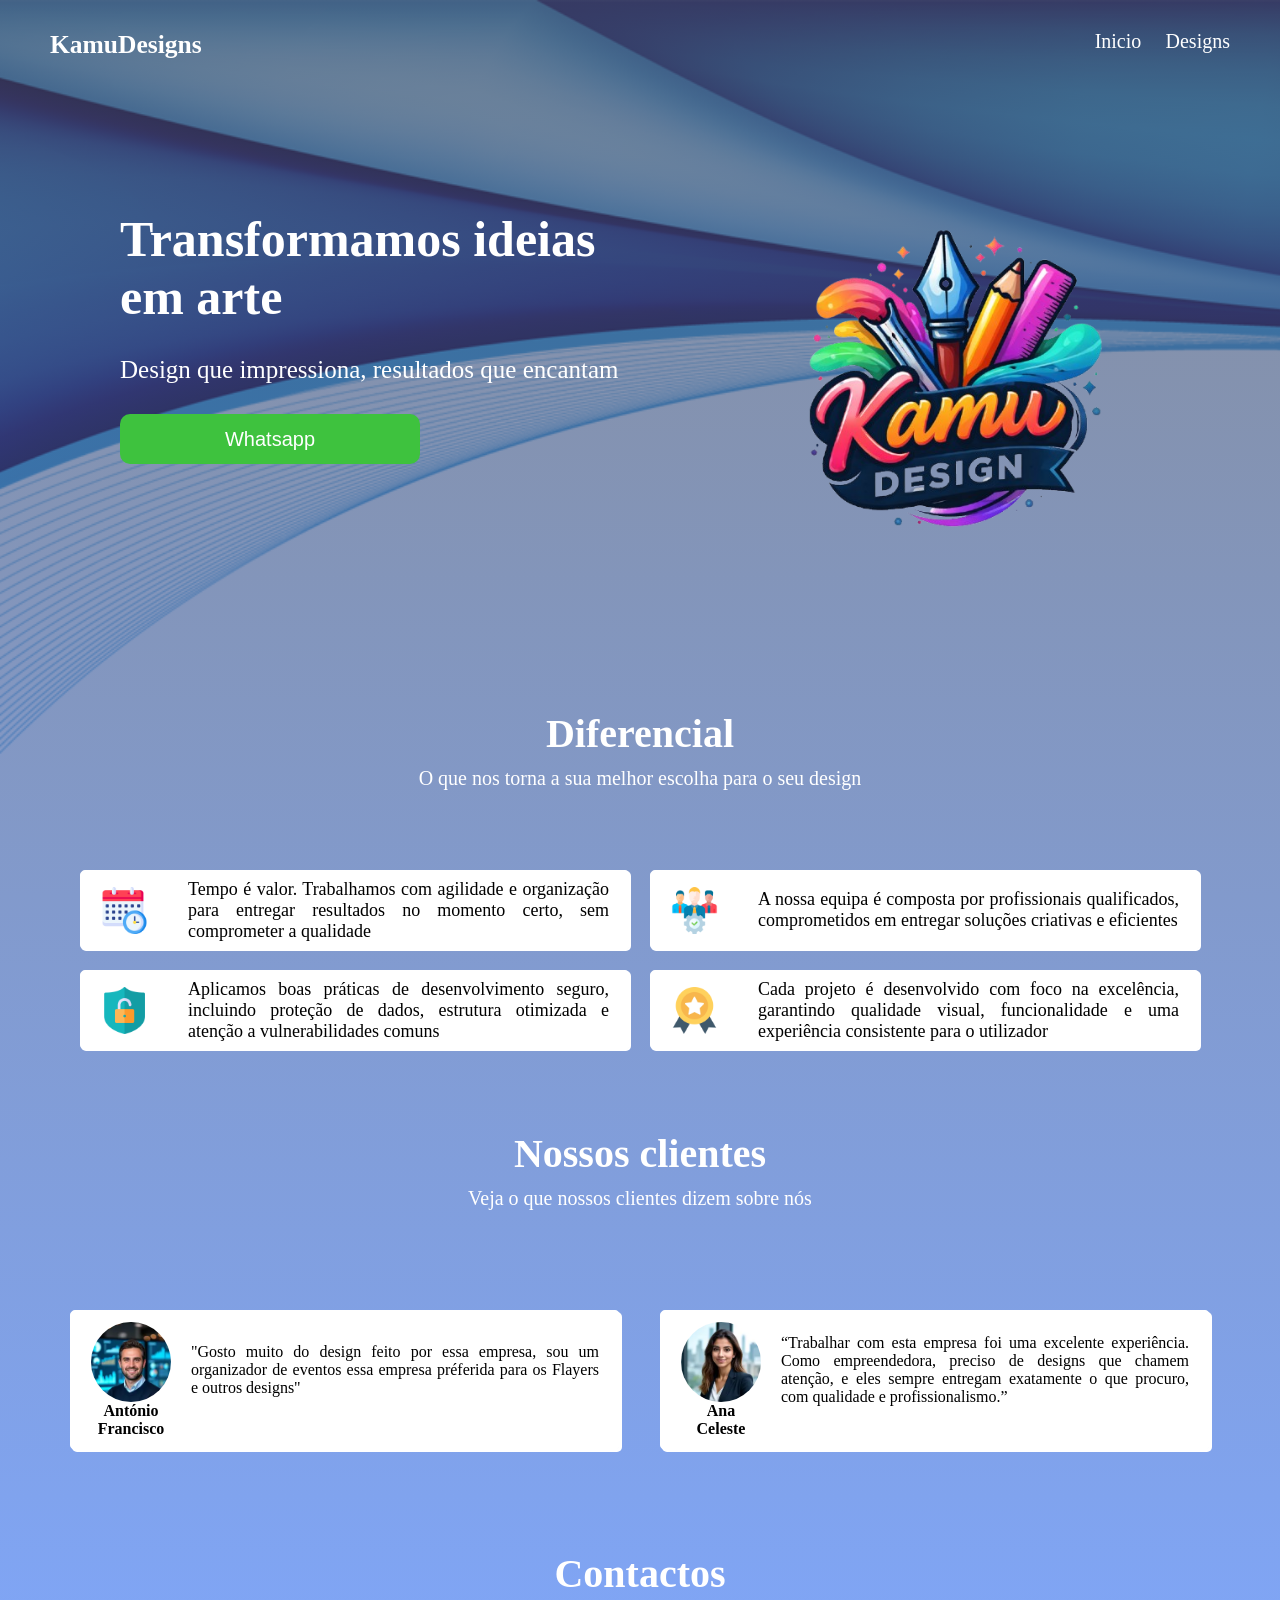
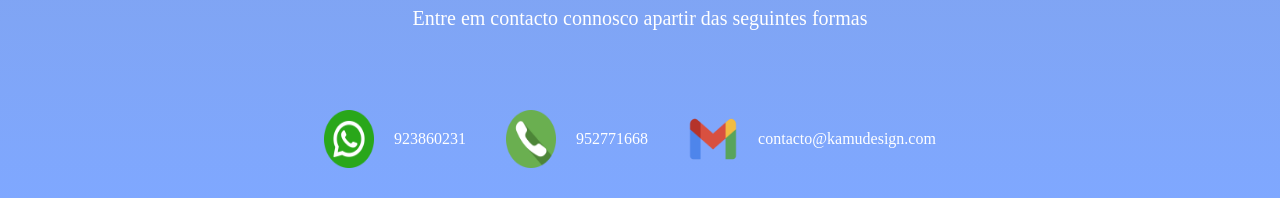
<file: Landing Page/index.html>
<!DOCTYPE html>
<html lang="pt">
<head>
    <meta charset="UTF-8">
    <meta name="viewport" content="width=device-width, initial-scale=1.0">
    <title>Landing Page</title>
    <link rel="stylesheet" href="style.css">
    <link rel="shortcut icon" href="imgs/Logo.png" type="image/x-icon">
</head>
<body>
    <div class="nav">
        <h2><strong>KamuDesigns</strong></h2>
        <nav>
            <ul>
                <a href="index.html">Inicio</a>
                <a href="pages/design.html">Designs</a>
            </ul>
        </nav>
    </div>
    <div class="corpo">
        <div class="text">
            <h1>Transformamos ideias em arte</h1>
            <p>Design que impressiona, resultados que encantam</p>
            <a href="https://wa.me/923860231    " target="_blank"><button>Whatsapp</button></a>
        </div>
        
        <img src="imgs/Logo.png" alt="Loja">
    
    </div>
    
    <h2 class="dif">Diferencial</h2>
    <p class="def">O que nos torna a sua melhor escolha para o seu design</p>
   
    <div class="diver">
        
        <div class="card">
            <img src="icons/schedule.png" alt="clock">
            <p>Tempo é valor. Trabalhamos com agilidade e organização para entregar resultados no momento certo, sem comprometer a qualidade</p>
        </div>
        
        <div class="card">
            <img src="icons/professional-services.png" alt="professional-services">
            <p>A nossa equipa é composta por profissionais qualificados, comprometidos em entregar soluções criativas e eficientes</p>
        </div>
        
        <div class="card">
            <img src="icons/cyber-security.png" alt="security">
            <p>Aplicamos boas práticas de desenvolvimento seguro, incluindo proteção de dados, estrutura otimizada e atenção a vulnerabilidades comuns</p>
        </div>

        <div class="card">
            <img src="icons/medal.png" alt="verified">
            <p>Cada projeto é desenvolvido com foco na excelência, garantindo qualidade visual, funcionalidade e uma experiência consistente para o utilizador</p>
        </div>

    </div>

    <h2 class="daf">Nossos clientes</h2>
    <p class="def">Veja o que nossos clientes dizem sobre nós</p>

    <div class="cliente">
        <div class="card1">
            <div class="usr">
                <div class="img">
                    <img src="imgs/Toni.webp" alt="user">
                </div>
                <h4>António Francisco</h4>
            </div>
            <p>"Gosto muito do design feito por essa empresa, sou um organizador de eventos essa empresa préferida para os Flayers e outros designs"</p>
        </div>

        <div class="card1">
            <div class="usr">
                <div class="img">
                    <img src="imgs/Ana.webp" alt="user">
                </div>
                
                <h4>Ana Celeste</h4>
            </div>
            <p>“Trabalhar com esta empresa foi uma excelente experiência. Como empreendedora, preciso de designs que chamem atenção, e eles sempre entregam exatamente o que procuro, com qualidade e profissionalismo.”</p>
        
        </div>
    </div>

    <h2 class="daf">Contactos</h2>
    <p class="def">Entre em contacto connosco apartir das seguintes formas</p>

    <div class="contacto">
        <div class="con">
            <img src="imgs/whatsapp.png" alt="whatsapp">
            <p>923860231</p>
        </div>

        <div class="con">
            <img src="imgs/phone.png" alt="phone">
            <p>952771668</p>
        </div>

        <div class="con">
            <img src="imgs/communication.png" alt="email">
            <p>contacto@kamudesign.com</p>
        </div>
    </div>

</body>
</html>
</file>
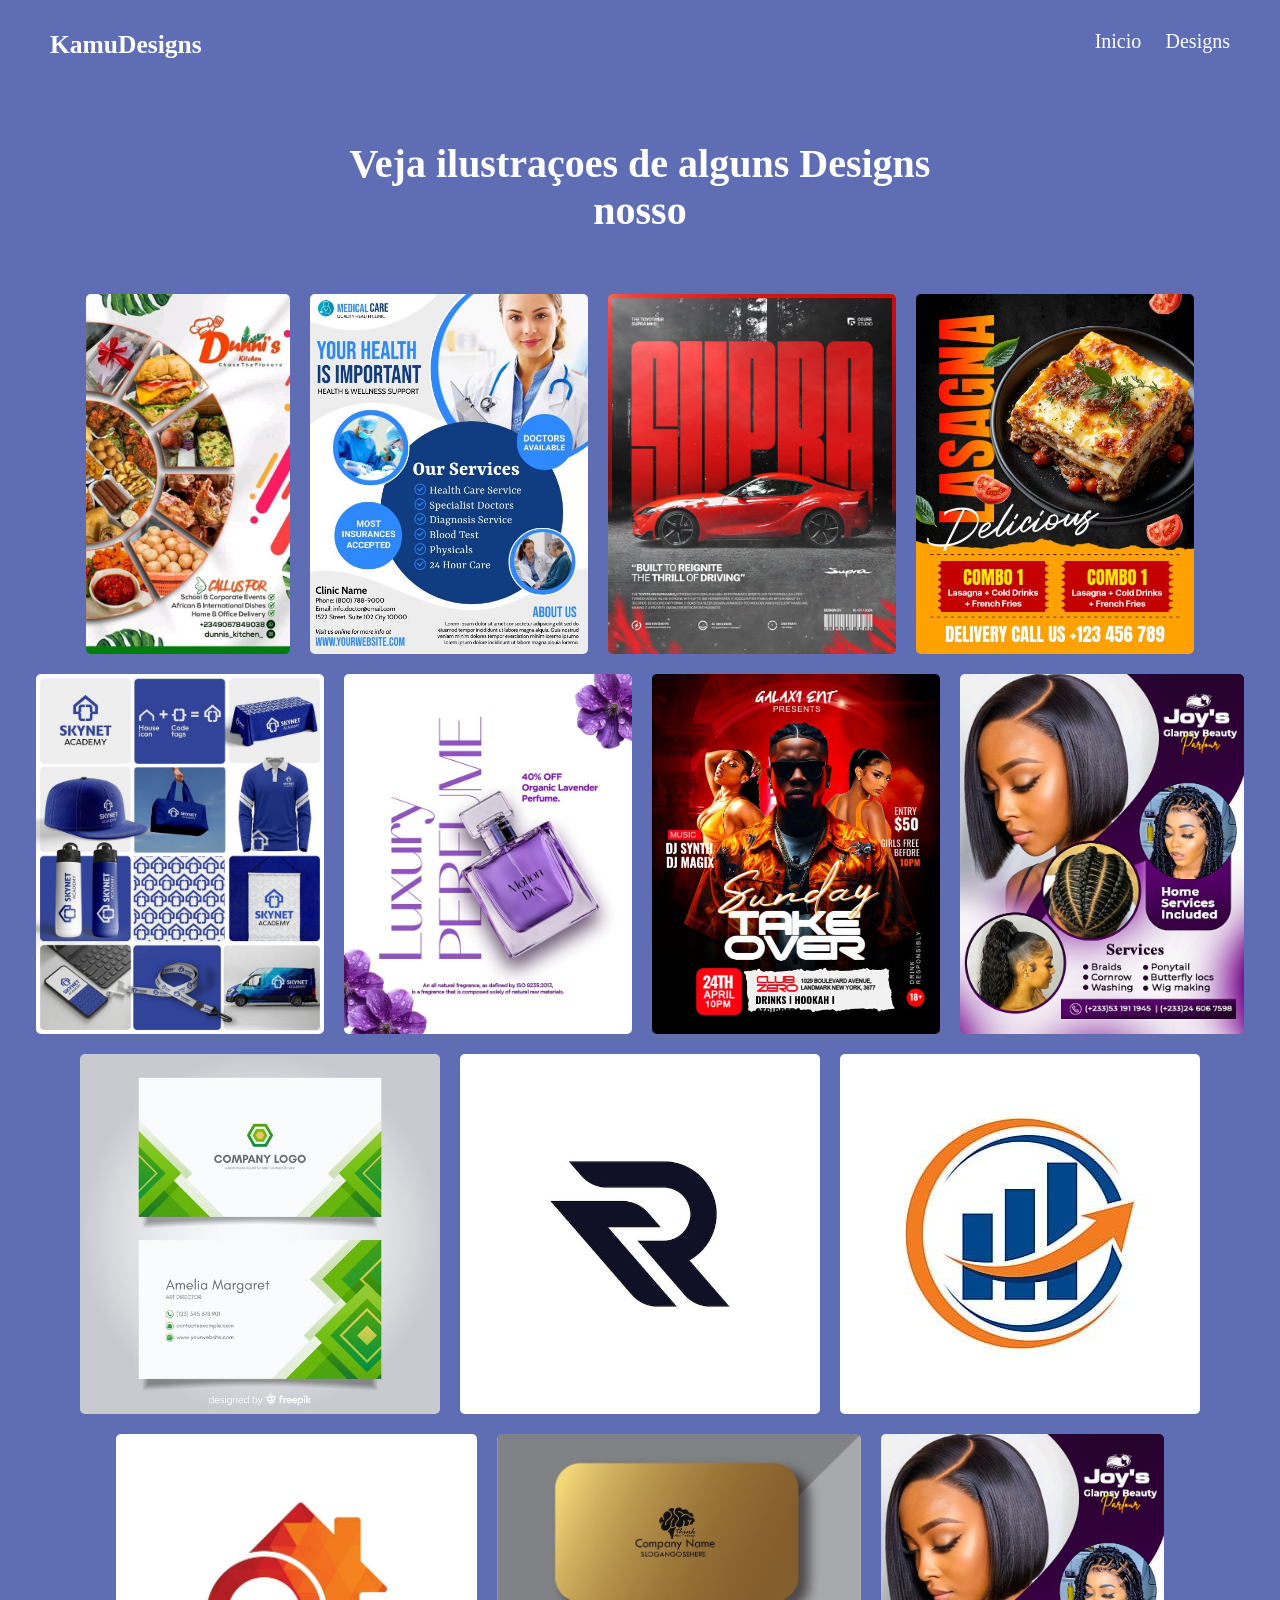
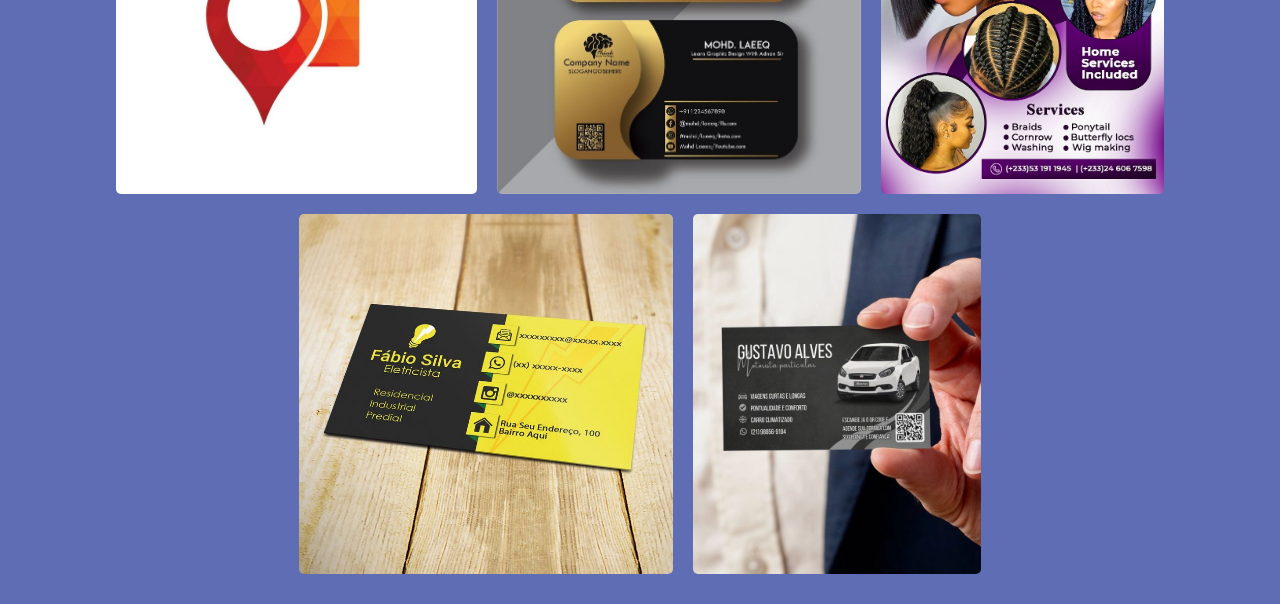
<file: Landing Page/pages/design.html>
<!DOCTYPE html>
<html lang="pt">
<head>
    <meta charset="UTF-8">
    <meta name="viewport" content="width=device-width, initial-scale=1.0">
    <title>Landing Page</title>
    <link rel="stylesheet" href="style.css">
    <link rel="shortcut icon" href="imgs/Logo.png" type="image/x-icon">
    <link rel="stylesheet" href="style.css">
    <link rel="shortcut icon" href="../imgs/Logo.png" type="image/x-icon">
</head>
<body>
    <div class="nav">
        <h2><strong>KamuDesigns</strong></h2>
        <nav>
            <ul>
                <a href="../index.html">Inicio</a>
                <a href="design.html">Designs</a>
            </ul>
        </nav>
    </div>

    <div class="corpo">
        
        <div class="text">
            <h1>Veja ilustraçoes de alguns Designs nosso</h1>
        </div>
 
    </div>
        
        <div class="cont">
           

            <div class="content">
                <div class="img">
                    <img src="../imgs/f (4).jpg" alt="">
                </div>

                <div class="img">
                    <img src="../imgs/f (13).jpg" alt="">
                </div>

                <div class="img">
                    <img src="../imgs/f (10).jpg" alt="">
                </div>

                <div class="img">
                    <img src="../imgs/f (8).jpg" alt="">
                </div>

                <div class="img">
                    <img src="../imgs/i2.jpg" alt="">
                </div>

                <div class="img">
                    <img src="../imgs/f (6).jpg" alt="">
                </div>

                <div class="img">
                    <img src="../imgs/f (7).jpg" alt="">
                </div>

                <div class="img">
                    <img src="../imgs/f (14).jpg" alt="">
                </div>

                <div class="img">
                    <img src="../imgs/i7.jpg" alt="">
                </div>

                <div class="img">
                    <img src="../imgs/l1.jpg" alt="">
                </div>

                <div class="img">
                    <img src="../imgs/i4.jpg" alt="">
                </div>

                <div class="img">
                    <img src="../imgs/l3.jpg" alt="">
                </div>

                <div class="img">
                    <img src="../imgs/i3.jpg" alt="">
                </div>

                <div class="img">
                    <img src="../imgs/f (14).jpg" alt="">
                </div>
                
                <div class="img">
                    <img src="../imgs/i6.jpg" alt="">
                </div>

                <div class="img">
                    <img src="../imgs/i5.jpg" alt="">
                </div>
            </div>
        </div>
        
</body>
</html>
</file>
<file: Landing Page/style.css>
*{
    box-sizing: border-box;
    margin: 0;
    padding: 0;
}
body{
    transition: 0.5s ease-in-out;
    display: block;
    margin: 30px;
    color: rgb(255, 255, 255);
    background:
    linear-gradient(rgba(53, 65, 87, 0.603), rgba(0, 81, 255, 0.5)),
    url('imgs/pngwing.com.png') no-repeat center center;
    background-size: cover;
    
}
.nav{
    display: flex;
    justify-content: space-between;
    margin: 20px;
    font-size: 17px;
}
nav{
    display: flex;
    word-spacing: 20px;
}
nav a {
  position: relative;
  text-decoration: none;
  color: rgb(255, 255, 255);
  font-size: 20px;
}   
nav a::after{
  content: "";
  position: absolute;
  left: 0;
  bottom: -3px;
  width: 0;
  height: 2px;
  background: rgb(255, 255, 255);
  transition: width 0.5s ease;
}
nav a:hover::after {
  width: 100%;
}

.corpo{
    display: flex;
    padding: 90px;
    justify-content: space-between;
    font-size: 25px;
}
.corpo .text{
    width: 500px;
    margin-top: 40px;    
}
.text p{
    margin-top: 30px;
}
.text button{
    width: 300px;
    height: 50px;
    margin-top: 30px;
    background: rgb(62, 194, 62);
    border: none;
    border-radius: 10px;
    color: white;
    font-size: 20px;
    transition: 0.3s ease-in-out;
}
.text button:hover{
    background: green;
    cursor: pointer;
    transform: scale(1.1);

}
.corpo img{
    width: 420px;
    transition: 2s ease;
    animation: zoom 10s ease-in infinite forwards;
}

@keyframes zoom {

    0%{
        transform: scale(1);
    }
    50%{
        transform: scale(1.2);
    }
    100%{
        transform: scale(1);
    }
}
.dif{
    text-align: center;
    font-size: 40px;
    margin-top: 30px;
    margin-bottom: 10px;    
}
.daf{
    text-align: center;
    font-size: 40px;
    margin-top: 80px;
    margin-bottom: 10px;
}
.def{
    font-size: 20px;
    text-align: center;
    margin-bottom: 80px;
    
}
.diver{
    justify-content: center;
    display: flex;
    flex-wrap: wrap;
    gap: 20px;
}
.card{
    display: flex;
    flex: 0 0 auto;
    align-items: center;
    text-align: center;
    width: 550px;
    height: 80px;   
    border-radius: 5px;
    border: #ffffff 1px solid;
    transition: 0.3s ease;
    box-shadow: 1px 1px rgb(255, 255, 255);
    background: white;
    color: black;
}
.card img{
    width:47px;
    margin: 20px;
}
.card p{
    text-align: justify;
    margin: 20px;
    font-size: 18px;
}
.cliente{
    display: flex;
    justify-content: center;
}
.card1{
    display: flex;
    flex: 0 0 auto;
    align-items: center;
    text-align: center;
    width: 550px;
    height: 40px;
    height: 140px;
    border-radius: 5px;
    border: #ffffff 1px solid;
    transition: 0.3s ease;
    box-shadow: 2px 2px rgb(255, 255, 255);
    margin: 20px;
    background: white;
    color: black;
}
.card1 p{
    margin-right: 20px;
    text-align: justify;
    margin-top: -20px;
}
.card1 .usr{
    display: block;
    margin: 20px;
}
.card1 .img{
    width: 80px;
    height: 80px;
    border-radius: 50%;
    overflow: hidden;
}
.img img{
    width: 80px;
}
.contacto{
    display: flex;
    gap: 20px;
    flex-wrap: wrap;
    align-items: center;
    justify-content: center;
}
.con{
    display: flex;
    text-align: center;
}
.con img{
    width: 50px;
}
.con p{
    margin: 20px
}
</file>
<file: Landing Page/pages/style.css>
*{
    box-sizing: border-box;
    margin: 0;
    padding: 0;
}
body{
    transition: 0.5s ease-in-out;
    display: block;
    margin: 30px;
    color: rgb(255, 255, 255);
    background: rgba(31, 53, 151, 0.712);    
}
.nav{
    display: flex;
    justify-content: space-between;
    margin: 20px;
    font-size: 17px;
}
nav{
    display: flex;
    word-spacing: 20px;
}
nav a {
  position: relative;
  text-decoration: none;
  color: rgb(255, 255, 255);
  font-size: 20px;
}   
nav a::after{
  content: "";
  position: absolute;
  left: 0;
  bottom: -3px;
  width: 0;
  height: 2px;
  background: rgb(255, 255, 255);
  transition: width 0.5s ease;
}
nav a:hover::after {
  width: 100%;
}
.corpo{
  justify-content: center;
  display: flex;
  text-align: center;
  margin-top: 80px;
  font-size: 20px;
}
.text{
  width: 50%;
}


.cont{
  text-align: justify;
  display: block;
  gap: 20px; 
  margin-top: 60px;

}
.content{
  text-align: justify;
  justify-content: center;
  display: flex;
  flex-wrap: wrap; 
  gap: 20px;
}

.img{
    display: flex;
    flex: 0 0 auto;
    align-items: center;
    text-align: center;
    height: 360px;
    border-radius: 5px;
    transition: 0.3s ease;
    background: white;
    color: black;
    overflow: hidden;
}

.img img{
  align-items: center;
  justify-content: center;
  width: 100%;
  height: 100%;
  transition: 0.7s ease-in;
}
.img img:hover{
  transform: scale(1.2);
}
.cont h2{
  display: block;
}
</file>
